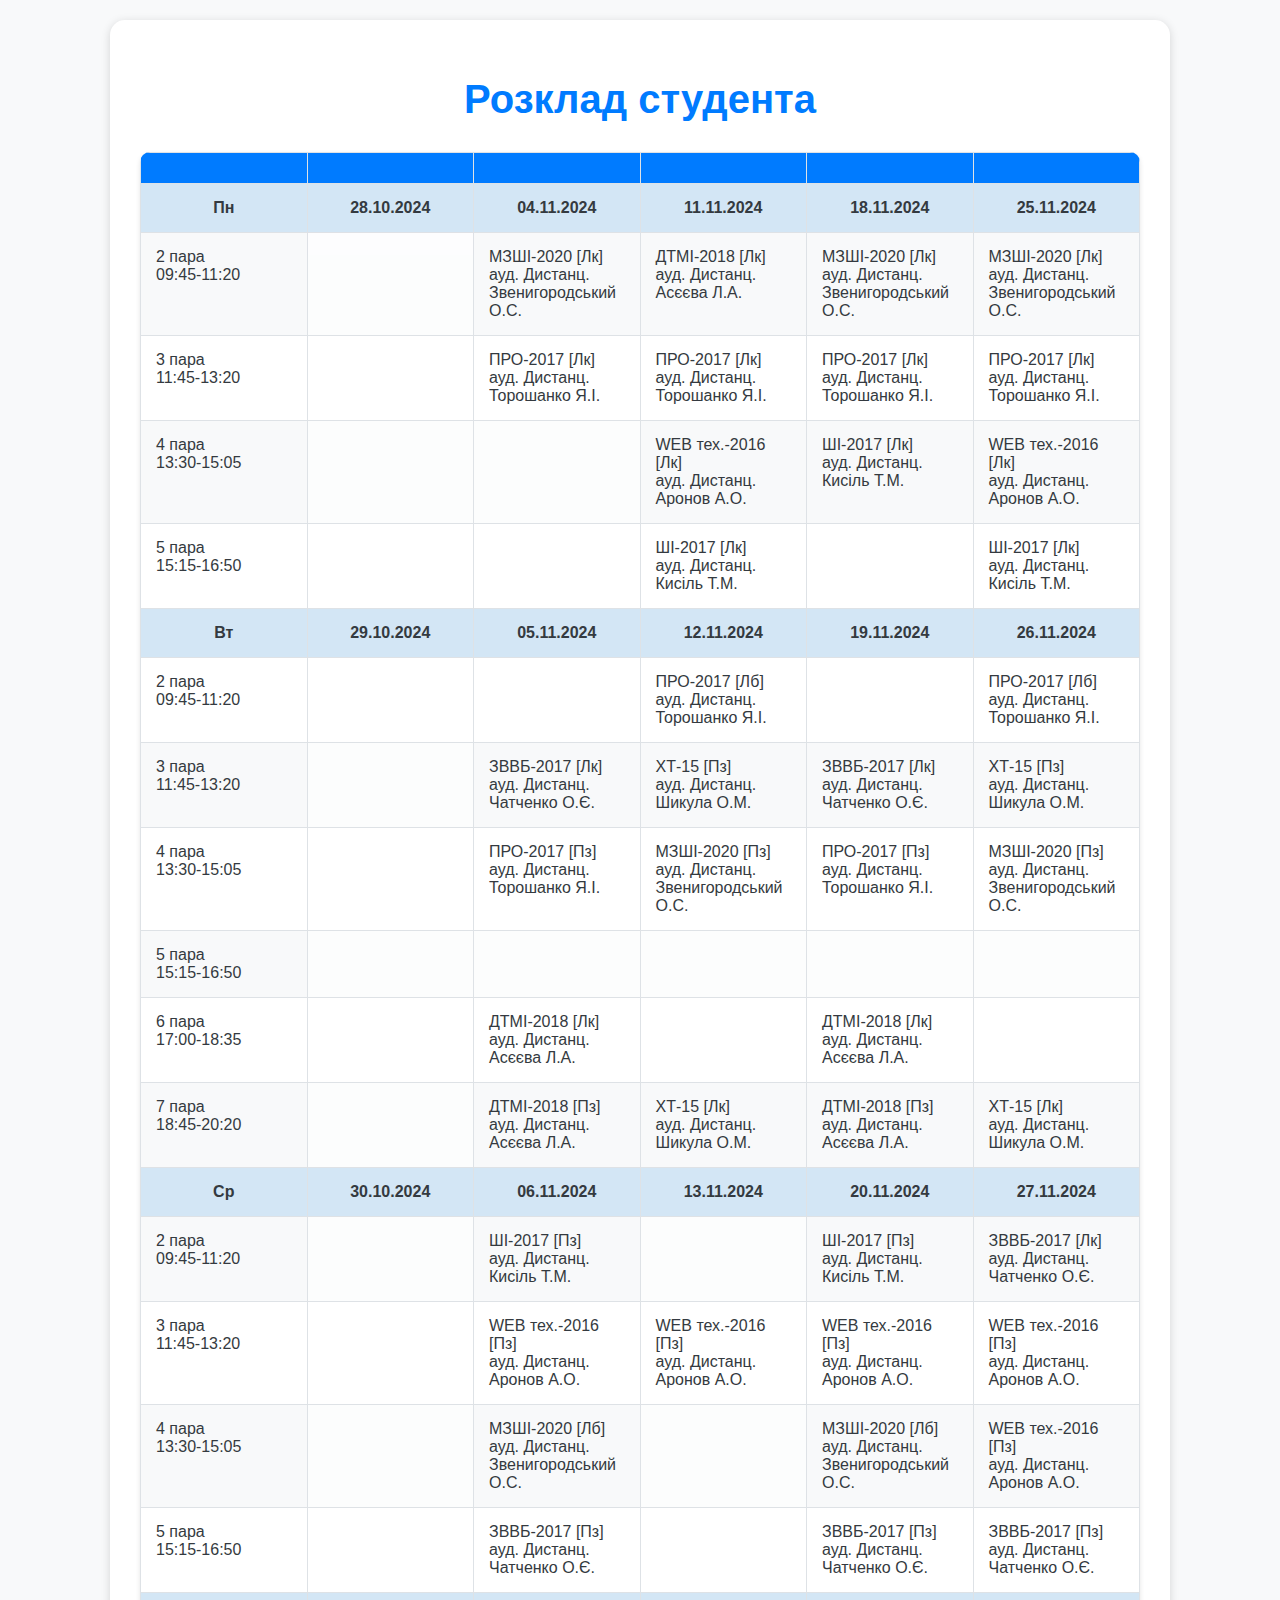
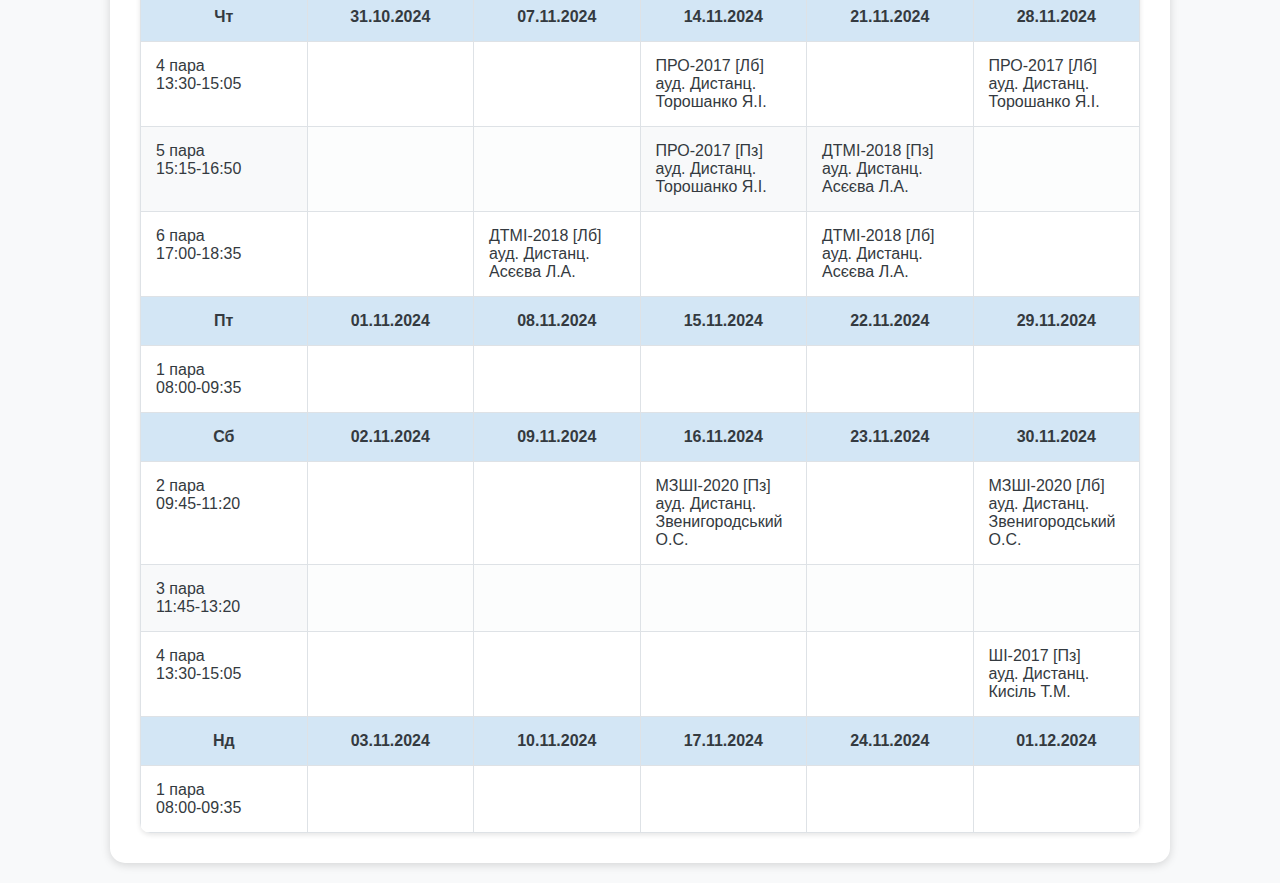
<file: 1/index.html>
<!DOCTYPE html>
<html lang="uk">
<head>
    <meta charset="UTF-8">
    <meta name="viewport" content="width=device-width, initial-scale=1.0">
    <title>Розклад студента</title>
    <link rel="stylesheet" href="styles.css">
</head>
<body>
    <div class="container">
        <h1>Розклад студента</h1>
        <table>
            <thead>
                <tr>
		    <th></th>
		    <th></th>
                    <th></th>
                    <th></th>
                    <th></th>
                    <th></th>
                </tr>
            </thead>
            <tbody>
                <tr>
                    <td class="s">Пн</td>
                    <td class="s">28.10.2024</td>
                    <td class="s">04.11.2024</td>
                    <td class="s">11.11.2024</td>
                    <td class="s">18.11.2024</td>
                    <td class="s">25.11.2024</td>
                </tr>
                <tr>
                    <td>2 пара<br/>09:45-11:20</td>
                    <td class="null"></td>
                    <td>МЗШІ-2020 [Лк]<br/>ауд. Дистанц.<br/>Звенигородський О.С.</td>
                    <td>ДТМІ-2018 [Лк]<br/>ауд. Дистанц.<br/>Асєєва Л.А.</td>
                    <td>МЗШІ-2020 [Лк]<br/>ауд. Дистанц.<br/>Звенигородський О.С.</td>
                    <td>МЗШІ-2020 [Лк]<br/>ауд. Дистанц.<br/>Звенигородський О.С.</td>
                </tr>
                <tr>
                    <td>3 пара<br/>11:45-13:20</td>
                    <td class="null"></td>
                    <td>ПРО-2017 [Лк]<br/>ауд. Дистанц.<br/>Торошанко Я.І.</td>
                    <td>ПРО-2017 [Лк]<br/>ауд. Дистанц.<br/>Торошанко Я.І.</td>
                    <td>ПРО-2017 [Лк]<br/>ауд. Дистанц.<br/>Торошанко Я.І.</td>
                    <td>ПРО-2017 [Лк]<br/>ауд. Дистанц.<br/>Торошанко Я.І.</td>
                </tr>
                <tr>
                    <td>4 пара<br/>13:30-15:05</td>
                    <td class="null"></td>
                    <td class="null"></td>
                    <td>WEB тех.-2016 [Лк]<br/>ауд. Дистанц.<br/>Аронов А.О.</td>
                    <td>ШІ-2017 [Лк]<br/>ауд. Дистанц.<br/>Кисіль Т.М.</td>
                    <td>WEB тех.-2016 [Лк]<br/>ауд. Дистанц.<br/>Аронов А.О.</td>
                </tr>
                <tr>
                    <td>5 пара<br/>15:15-16:50</td>
                    <td class="null"></td>
                    <td class="null"></td>
                    <td>ШІ-2017 [Лк]<br/>ауд. Дистанц.<br/>Кисіль Т.М.</td>
                    <td class="null"></td>
                    <td>ШІ-2017 [Лк]<br/>ауд. Дистанц.<br/>Кисіль Т.М.</td>
                </tr>
                 <tr>
                    <td class="s">Вт</td>
                    <td class="s">29.10.2024</td>
                    <td class="s">05.11.2024</td>
                    <td class="s">12.11.2024</td>
                    <td class="s">19.11.2024</td>
                    <td class="s">26.11.2024</td>
                </tr>
                <tr>
                    <td>2 пара<br/>09:45-11:20</td>
                    <td class="null"></td>
                    <td class="null"></td>
                    <td>ПРО-2017 [Лб]<br/>ауд. Дистанц.<br/>Торошанко Я.І.</td>
                    <td class="null"></td>
                    <td>ПРО-2017 [Лб]<br/>ауд. Дистанц.<br/>Торошанко Я.І.</td>
                </tr>
                <tr>
                    <td>3 пара<br/>11:45-13:20</td>
                    <td class="null"></td>
                    <td>ЗВВБ-2017 [Лк]<br/>ауд. Дистанц.<br/>Чатченко О.Є.</td>
                    <td>ХТ-15 [Пз]<br/>ауд. Дистанц.<br/>Шикула О.М.</td>
                    <td>ЗВВБ-2017 [Лк]<br/>ауд. Дистанц.<br/>Чатченко О.Є.</td>
                    <td>ХТ-15 [Пз]<br/>ауд. Дистанц.<br/>Шикула О.М.</td>
                </tr>
                <tr>
                    <td>4 пара<br/>13:30-15:05</td>
                    <td class="null"></td>
                    <td>ПРО-2017 [Пз]<br/>ауд. Дистанц.<br/>Торошанко Я.І.</td>
                    <td>МЗШІ-2020 [Пз]<br/>ауд. Дистанц.<br/>Звенигородський О.С.</td>
                    <td>ПРО-2017 [Пз]<br/>ауд. Дистанц.<br/>Торошанко Я.І.</td>
                    <td>МЗШІ-2020 [Пз]<br/>ауд. Дистанц.<br/>Звенигородський О.С.</td>
                </tr>
                <tr>
                    <td>5 пара<br/>15:15-16:50</td>
                    <td class="null"></td>
                    <td class="null"></td>
                    <td class="null"></td>
                    <td class="null"></td>
                    <td class="null"></td>
                </tr>
                <tr>
                    <td>6 пара<br/>17:00-18:35</td>
                    <td class="null"></td>
                    <td>ДТМІ-2018 [Лк]<br/>ауд. Дистанц.<br/>Асєєва Л.А.</td>
                    <td class="null"></td>
                    <td>ДТМІ-2018 [Лк]<br/>ауд. Дистанц.<br/>Асєєва Л.А.</td>
                    <td class="null"></td>
                </tr>
                <tr>
                    <td>7 пара<br/>18:45-20:20</td>
                    <td class="null"></td>
                    <td>ДТМІ-2018 [Пз]<br/>ауд. Дистанц.<br/>Асєєва Л.А.</td>
                    <td>ХТ-15 [Лк]<br/>ауд. Дистанц.<br/>Шикула О.М.</td>
                    <td>ДТМІ-2018 [Пз]<br/>ауд. Дистанц.<br/>Асєєва Л.А.</td>
                    <td>ХТ-15 [Лк]<br/>ауд. Дистанц.<br/>Шикула О.М.</td>
                </tr>
                <tr>
                    <td class="s">Ср</td>
                    <td class="s">30.10.2024</td>
                    <td class="s">06.11.2024</td>
                    <td class="s">13.11.2024</td>
                    <td class="s">20.11.2024</td>
                    <td class="s">27.11.2024</td>
                </tr>
                <tr>
                    <td>2 пара<br/>09:45-11:20</td>
                    <td class="null"></td>
                    <td>ШІ-2017 [Пз]<br/>ауд. Дистанц.<br/>Кисіль Т.М.</td>
                    <td class="null"></td>
                    <td>ШІ-2017 [Пз]<br/>ауд. Дистанц.<br/>Кисіль Т.М.</td>
                    <td>ЗВВБ-2017 [Лк]<br/>ауд. Дистанц.<br/>Чатченко О.Є.</td>
                </tr>
                <tr>
                    <td>3 пара<br/>11:45-13:20</td>
                    <td class="null"></td>
                    <td>WEB тех.-2016 [Пз]<br/>ауд. Дистанц.<br/>Аронов А.О.</td>
                    <td>WEB тех.-2016 [Пз]<br/>ауд. Дистанц.<br/>Аронов А.О.</td>
                    <td>WEB тех.-2016 [Пз]<br/>ауд. Дистанц.<br/>Аронов А.О.</td>
                    <td>WEB тех.-2016 [Пз]<br/>ауд. Дистанц.<br/>Аронов А.О.</td>
                </tr>
                <tr>
                    <td>4 пара<br/>13:30-15:05</td>
                    <td class="null"></td>
                    <td>МЗШІ-2020 [Лб]<br/>ауд. Дистанц.<br/>Звенигородський О.С.</td>
                    <td class="null"></td>
                    <td>МЗШІ-2020 [Лб]<br/>ауд. Дистанц.<br/>Звенигородський О.С.</td>
                    <td>WEB тех.-2016 [Пз]<br/>ауд. Дистанц.<br/>Аронов А.О.</td>
                </tr>
                <tr>
                    <td>5 пара<br/>15:15-16:50</td>
                    <td class="null"></td>
                    <td>ЗВВБ-2017 [Пз]<br/>ауд. Дистанц.<br/>Чатченко О.Є.</td>
                    <td class="null"></td>
                    <td>ЗВВБ-2017 [Пз]<br/>ауд. Дистанц.<br/>Чатченко О.Є.</td>
                    <td>ЗВВБ-2017 [Пз]<br/>ауд. Дистанц.<br/>Чатченко О.Є.</td>
                </tr>
                <tr>
                    <td class="s">Чт</td>
                    <td class="s">31.10.2024</td>
                    <td class="s">07.11.2024</td>
                    <td class="s">14.11.2024</td>
                    <td class="s">21.11.2024</td>
                    <td class="s">28.11.2024</td>
                </tr>
                <tr>
                    <td>4 пара<br/>13:30-15:05</td>
                    <td class="null"></td>
                    <td class="null"></td>
                    <td>ПРО-2017 [Лб]<br/>ауд. Дистанц.<br/>Торошанко Я.І.</td>
                    <td class="null"></td>
                    <td>ПРО-2017 [Лб]<br/>ауд. Дистанц.<br/>Торошанко Я.І.</td>
                </tr>
                <tr>
                    <td>5 пара<br/>15:15-16:50</td>
                    <td class="null"></td>
                    <td class="null"></td>
                    <td>ПРО-2017 [Пз]<br/>ауд. Дистанц.<br/>Торошанко Я.І.</td>
                    <td>ДТМІ-2018 [Пз]<br/>ауд. Дистанц.<br/>Асєєва Л.А.</td>
                    <td class="null"></td>
                </tr>
                <tr>
                    <td>6 пара<br/>17:00-18:35</td>
                    <td class="null"></td>
                    <td>ДТМІ-2018 [Лб]<br/>ауд. Дистанц.<br/>Асєєва Л.А.</td>
                    <td class="null"></td>
                    <td>ДТМІ-2018 [Лб]<br/>ауд. Дистанц.<br/>Асєєва Л.А.</td>
                    <td class="null"></td>
                </tr>
                <tr>
                    <td class="s">Пт</td>
                    <td class="s">01.11.2024</td>
                    <td class="s">08.11.2024</td>
                    <td class="s">15.11.2024</td>
                    <td class="s">22.11.2024</td>
                    <td class="s">29.11.2024</td>
                </tr>
                <tr>
                    <td>1 пара<br/>08:00-09:35</td>
                    <td class="null"></td>
                    <td class="null"></td>
                    <td class="null"></td>
                    <td class="null"></td>
                    <td class="null"></td>
                </tr>
                <tr>
                    <td class="s">Сб</td>
                    <td class="s">02.11.2024</td>
                    <td class="s">09.11.2024</td>
                    <td class="s">16.11.2024</td>
                    <td class="s">23.11.2024</td>
                    <td class="s">30.11.2024</td>
                </tr>
                <tr>
                    <td>2 пара<br/>09:45-11:20</td>
                    <td class="null"></td>
                    <td class="null"></td>
                    <td>МЗШІ-2020 [Пз]<br/>ауд. Дистанц.<br/>Звенигородський О.С.</td>
                    <td class="null"></td>
                    <td>МЗШІ-2020 [Лб]<br/>ауд. Дистанц.<br/>Звенигородський О.С.</td>
                </tr>
                <tr>
                    <td>3 пара<br/>11:45-13:20</td>
                    <td class="null"></td>
                    <td class="null"></td>
                    <td class="null"></td>
                    <td class="null"></td>
                    <td class="null"></td>
                </tr>
                <tr>
                    <td>4 пара<br/>13:30-15:05</td>
                    <td class="null"></td>
                    <td class="null"></td>
                    <td class="null"></td>
                    <td class="null"></td>
                    <td>ШІ-2017 [Пз]<br/>ауд. Дистанц.<br/>Кисіль Т.М.</td>
                </tr>
                <tr>
                    <td class="s">Нд</td>
                    <td class="s">03.11.2024</td>
                    <td class="s">10.11.2024</td>
                    <td class="s">17.11.2024</td>
                    <td class="s">24.11.2024</td>
                    <td class="s">01.12.2024</td>
                </tr>
                <tr>
                    <td>1 пара<br/>08:00-09:35</td>
                    <td class="null"></td>
                    <td class="null"></td>
                    <td class="null"></td>
                    <td class="null"></td>
                    <td class="null"></td>
                </tr>
            </tbody>
        </table>
    </div>
</body>
</html>
</file>
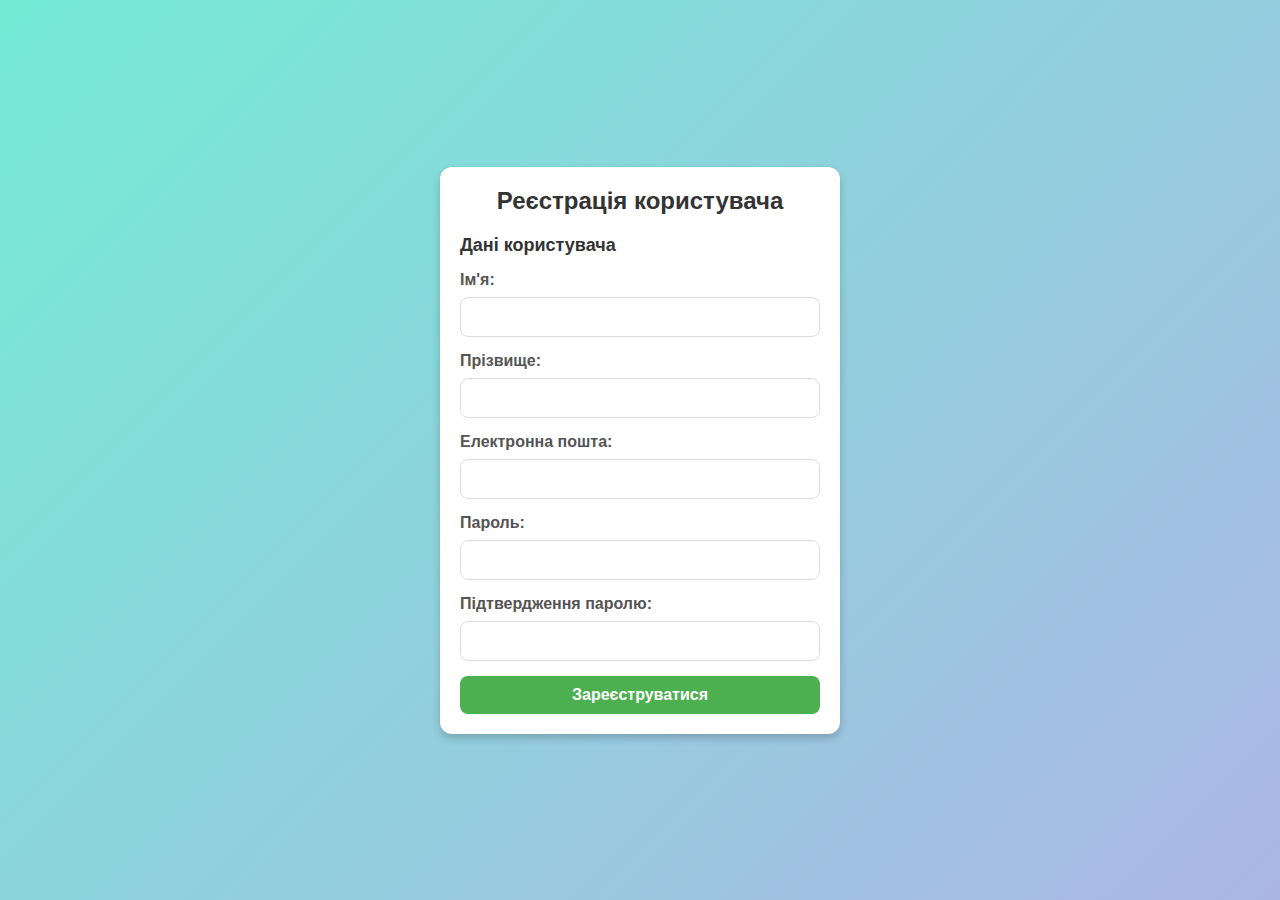
<file: 2/index.html>
<!DOCTYPE html>
<html lang="uk">
<head>
    <meta charset="UTF-8">
    <meta name="viewport" content="width=device-width, initial-scale=1.0">
    <title>Форма реєстрації</title>
    <style>
        * {
            margin: 0;
            padding: 0;
            box-sizing: border-box;
        }
        body {
            font-family: 'Arial', sans-serif;
            height: 100vh;
            display: flex;
            justify-content: center;
            align-items: center;
            background: linear-gradient(135deg, #74ebd5, #acb6e5);
        }
        form {
            width: 100%;
            max-width: 400px;
            background: #fff;
            padding: 20px;
            border-radius: 12px;
            box-shadow: 0 4px 8px rgba(0, 0, 0, 0.2);
        }
        h1 {
            text-align: center;
            font-size: 24px;
            color: #333;
            margin-bottom: 20px;
        }
        label {
            display: block;
            margin-bottom: 8px;
            font-weight: 600;
            color: #555;
        }
        input[type="text"],
        input[type="email"],
        input[type="password"] {
            width: 100%;
            padding: 10px;
            margin-bottom: 15px;
            border: 1px solid #ddd;
            border-radius: 8px;
            font-size: 16px;
            transition: border-color 0.3s ease;
        }
        input[type="text"]:focus,
        input[type="email"]:focus,
        input[type="password"]:focus {
            border-color: #74ebd5;
            outline: none;
        }
        input[type="submit"] {
            display: block;
            width: 100%;
            padding: 10px 0;
            background-color: #4CAF50;
            color: white;
            border: none;
            border-radius: 8px;
            font-size: 16px;
            font-weight: bold;
            cursor: pointer;
            transition: background-color 0.3s ease, transform 0.2s ease;
        }
        input[type="submit"]:hover {
            background-color: #45a049;
            transform: translateY(-2px);
        }
        fieldset {
            border: none;
            margin: 0;
            padding: 0;
        }
        legend {
            font-size: 18px;
            font-weight: bold;
            margin-bottom: 15px;
            color: #333;
        }
    </style>
</head>
<body>
    <form action="https://webhook.site/805223ad-bed2-4c69-8448-a0535d1ed7d0" method="post">
        <h1>Реєстрація користувача</h1>
        <fieldset>
            <legend>Дані користувача</legend>
            <label for="first-name">Ім'я:</label>
            <input type="text" id="first-name" name="first-name" required>
    
            <label for="last-name">Прізвище:</label>
            <input type="text" id="last-name" name="last-name" required>
    
            <label for="email">Електронна пошта:</label>
            <input type="email" id="email" name="email" required>
    
            <label for="password">Пароль:</label>
            <input type="password" id="password" name="password" required>
    
            <label for="confirm-password">Підтвердження паролю:</label>
            <input type="password" id="confirm-password" name="confirm-password" required>
        </fieldset>
        <input type="submit" value="Зареєструватися">
    </form>
</body>
</html>
</file>
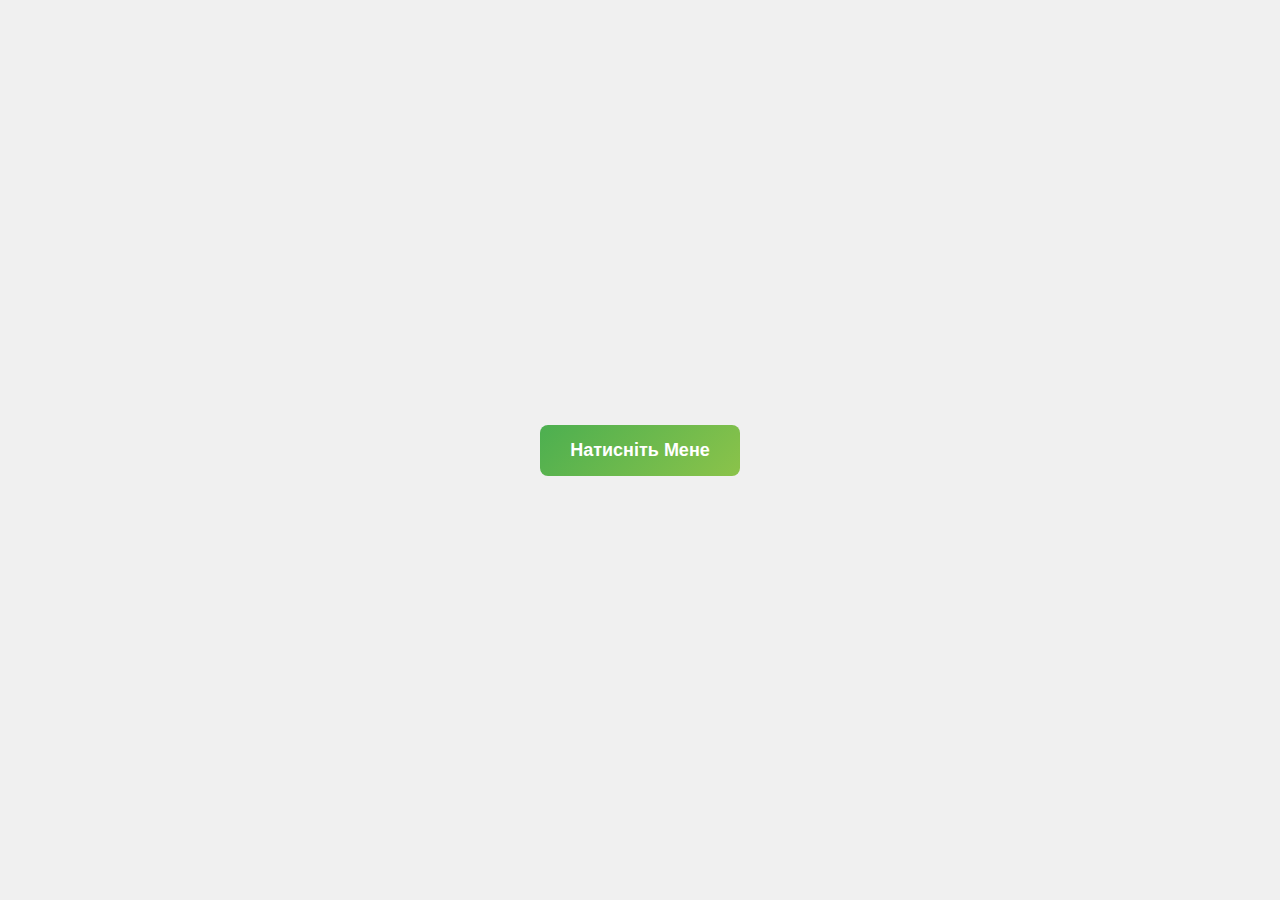
<file: 3/index.html>
<!DOCTYPE html>
<html lang="uk">
<head>
    <meta charset="UTF-8">
    <meta name="viewport" content="width=device-width, initial-scale=1.0">
    <title>Для прикладу кнопка</title>
    <link rel="stylesheet" href="styles.css">
</head>
<body>
    <a href="#" class="button">Натисніть Мене</a>
</body>
</html>
</file>
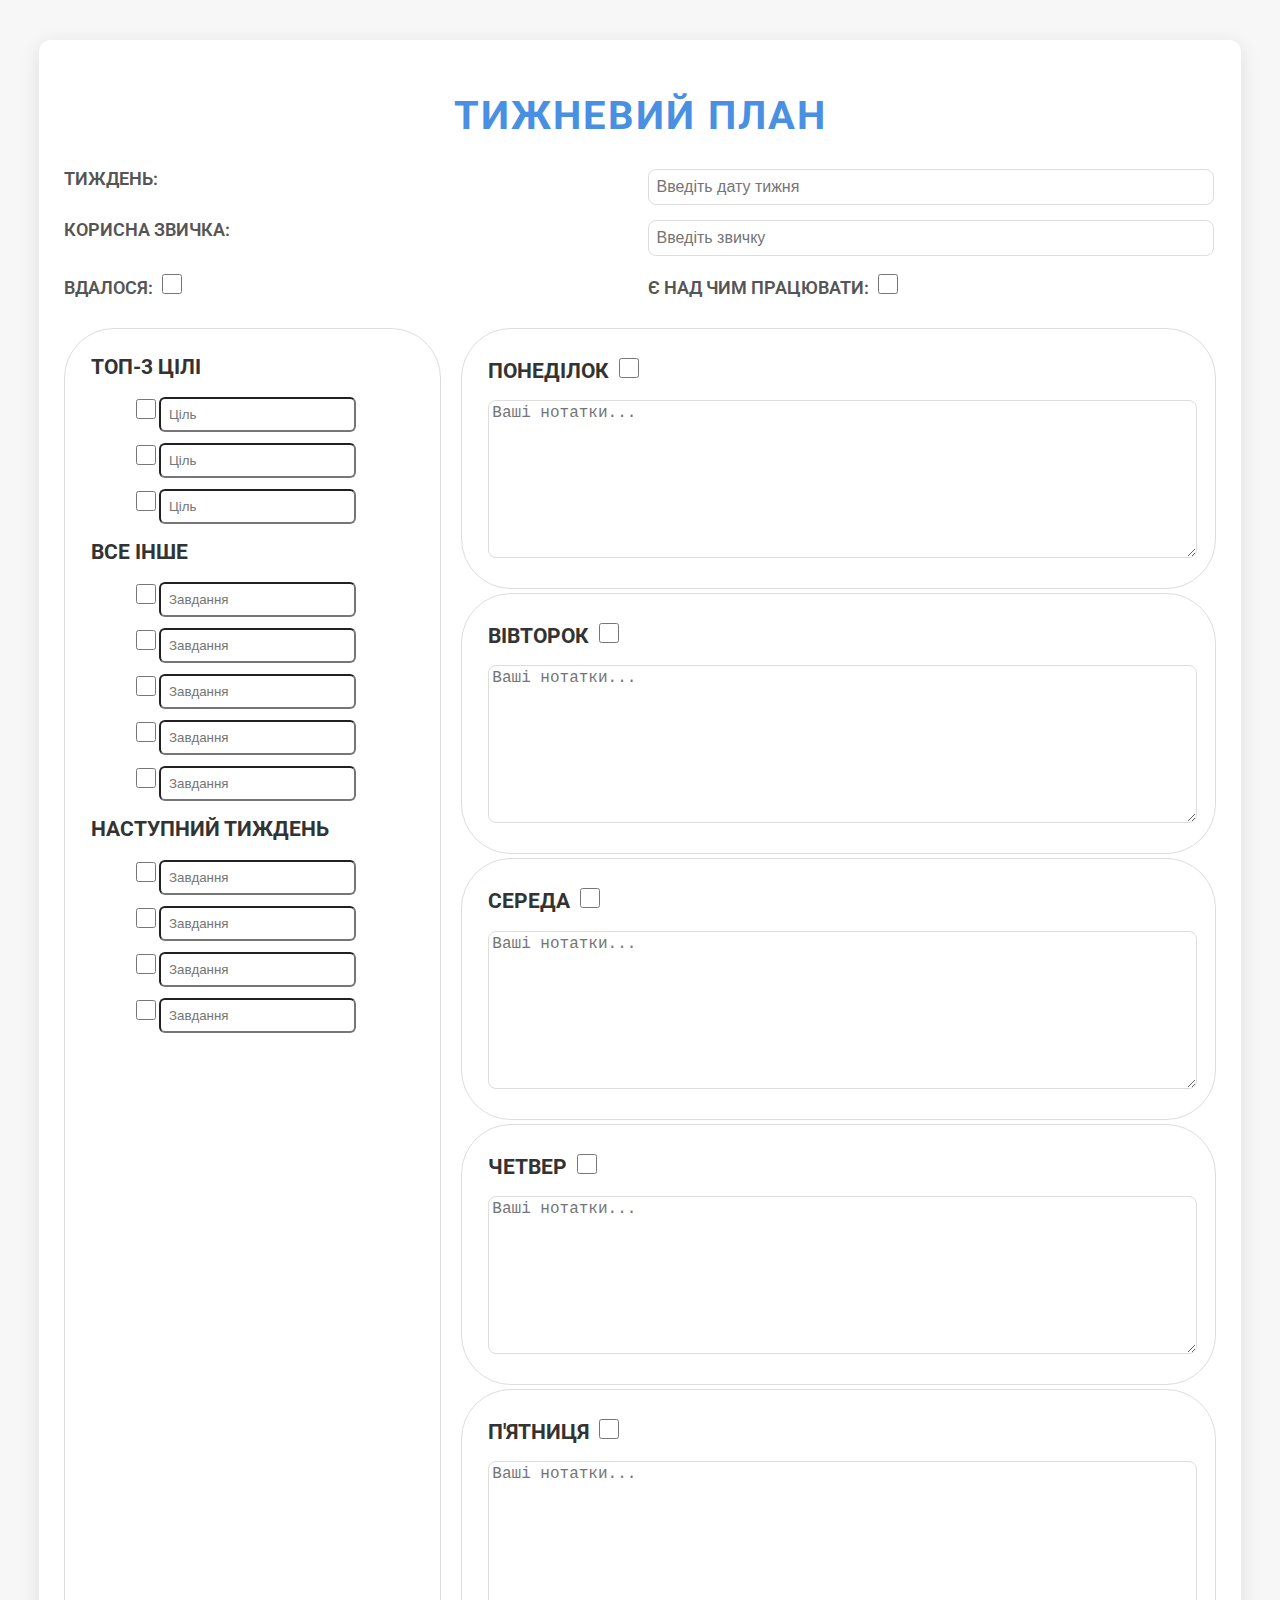
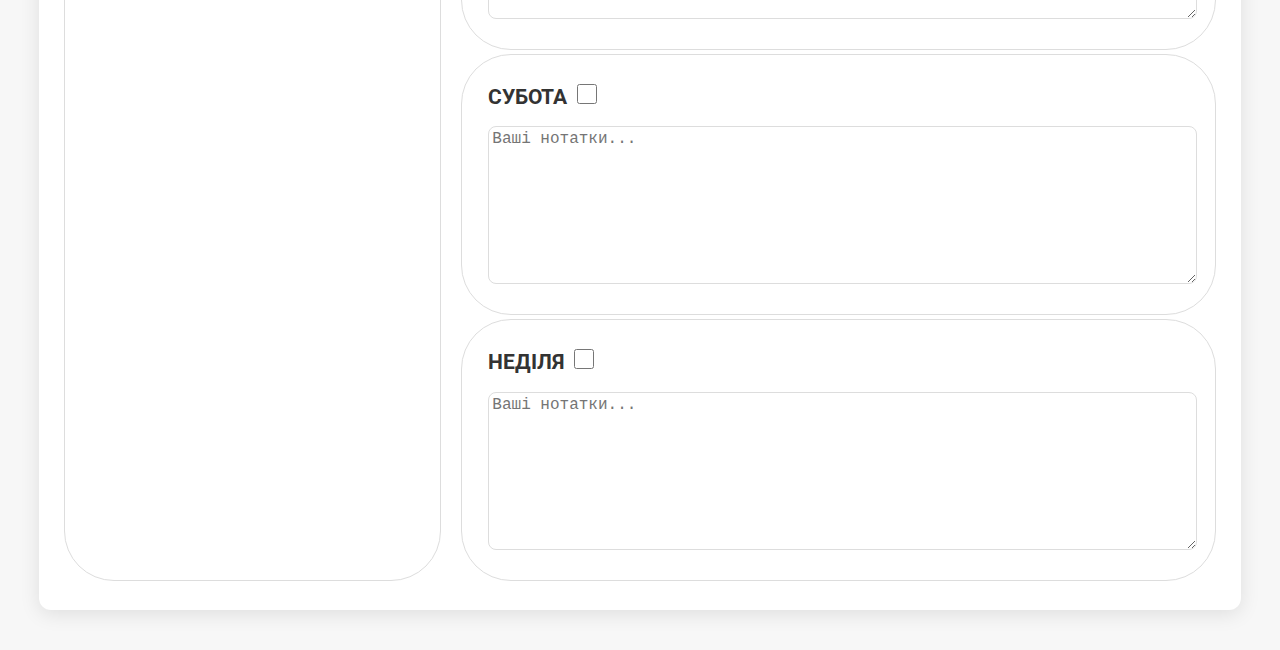
<file: 5/index.html>
<!DOCTYPE html>
<html lang="uk">
<head>
    <meta charset="UTF-8">
    <meta name="viewport" content="width=device-width, initial-scale=1.0">
    <title>Тижневий Планувальник</title>
    <link rel="stylesheet" href="styles.css">
    <link rel="preconnect" href="https://fonts.googleapis.com">
    <link rel="preconnect" href="https://fonts.gstatic.com" crossorigin>
    <link href="https://fonts.googleapis.com/css2?family=Roboto:wght@400;700&display=swap" rel="stylesheet">
</head>
<body>
    <div class="planner">
        <h1>ТИЖНЕВИЙ ПЛАН</h1>

        <div class="week-info">
            <label for="week-of">ТИЖДЕНЬ:</label>
            <input type="text" id="week-of" placeholder="Введіть дату тижня">

            <label for="healthy-habit">КОРИСНА ЗВИЧКА:</label>
            <input type="text" id="healthy-habit" placeholder="Введіть звичку">

            <label for="rocked-it">ВДAЛОСЯ:
                <input type="checkbox" id="rocked-it">
            </label>

            <label for="improvement">Є НАД ЧИМ ПРАЦЮВАТИ:
                <input type="checkbox" id="improvement">
            </label>

        </div>

        <div class="grid-container">
            <div class="grid-item to-do">
                <h2>ТОП-3 ЦІЛІ</h2>
                <ul class="checklist">
                    <li><label><input type="checkbox"><input type="text" placeholder="Ціль"></label></li>
                    <li><label><input type="checkbox"><input type="text" placeholder="Ціль"></label></li>
                    <li><label><input type="checkbox"><input type="text" placeholder="Ціль"></label></li>
                </ul>

                <h2>ВСЕ ІНШЕ</h2>
                <ul class="checklist">
                    <li><label><input type="checkbox"><input type="text" placeholder="Завдання"></label></li>
                    <li><label><input type="checkbox"><input type="text" placeholder="Завдання"></label></li>
                    <li><label><input type="checkbox"><input type="text" placeholder="Завдання"></label></li>
                    <li><label><input type="checkbox"><input type="text" placeholder="Завдання"></label></li>
                    <li><label><input type="checkbox"><input type="text" placeholder="Завдання"></label></li>
                </ul>

                <h2>НАСТУПНИЙ ТИЖДЕНЬ</h2>
                <ul class="checklist">
                    <li><label><input type="checkbox"><input type="text" placeholder="Завдання"></label></li>
                    <li><label><input type="checkbox"><input type="text" placeholder="Завдання"></label></li>
                    <li><label><input type="checkbox"><input type="text" placeholder="Завдання"></label></li>
                    <li><label><input type="checkbox"><input type="text" placeholder="Завдання"></label></li>
                </ul>
            </div>

            <div class="days-container">
                <div class="grid-item day monday">
                    <h2>ПОНЕДІЛОК <input type="checkbox"></h2>
                    <textarea placeholder="Ваші нотатки..."></textarea>
                </div>

                <div class="grid-item day tuesday">
                    <h2>ВІВТОРОК <input type="checkbox"></h2>
                    <textarea placeholder="Ваші нотатки..."></textarea>
                </div>

                <div class="grid-item day wednesday">
                    <h2>СЕРЕДА <input type="checkbox"></h2>
                    <textarea placeholder="Ваші нотатки..."></textarea>
                </div>

                <div class="grid-item day thursday">
                    <h2>ЧЕТВЕР <input type="checkbox"></h2>
                    <textarea placeholder="Ваші нотатки..."></textarea>
                </div>

                <div class="grid-item day friday">
                    <h2>П'ЯТНИЦЯ <input type="checkbox"></h2>
                    <textarea placeholder="Ваші нотатки..."></textarea>
                </div>

                <div class="grid-item day saturday">
                    <h2>СУБОТА <input type="checkbox"></h2>
                    <textarea placeholder="Ваші нотатки..."></textarea>
                </div>

                <div class="grid-item day sunday">
                    <h2>НЕДІЛЯ <input type="checkbox"></h2>
                    <textarea placeholder="Ваші нотатки..."></textarea>
                </div>
            </div>
        </div>
    </div>
</body>
</html>
</file>
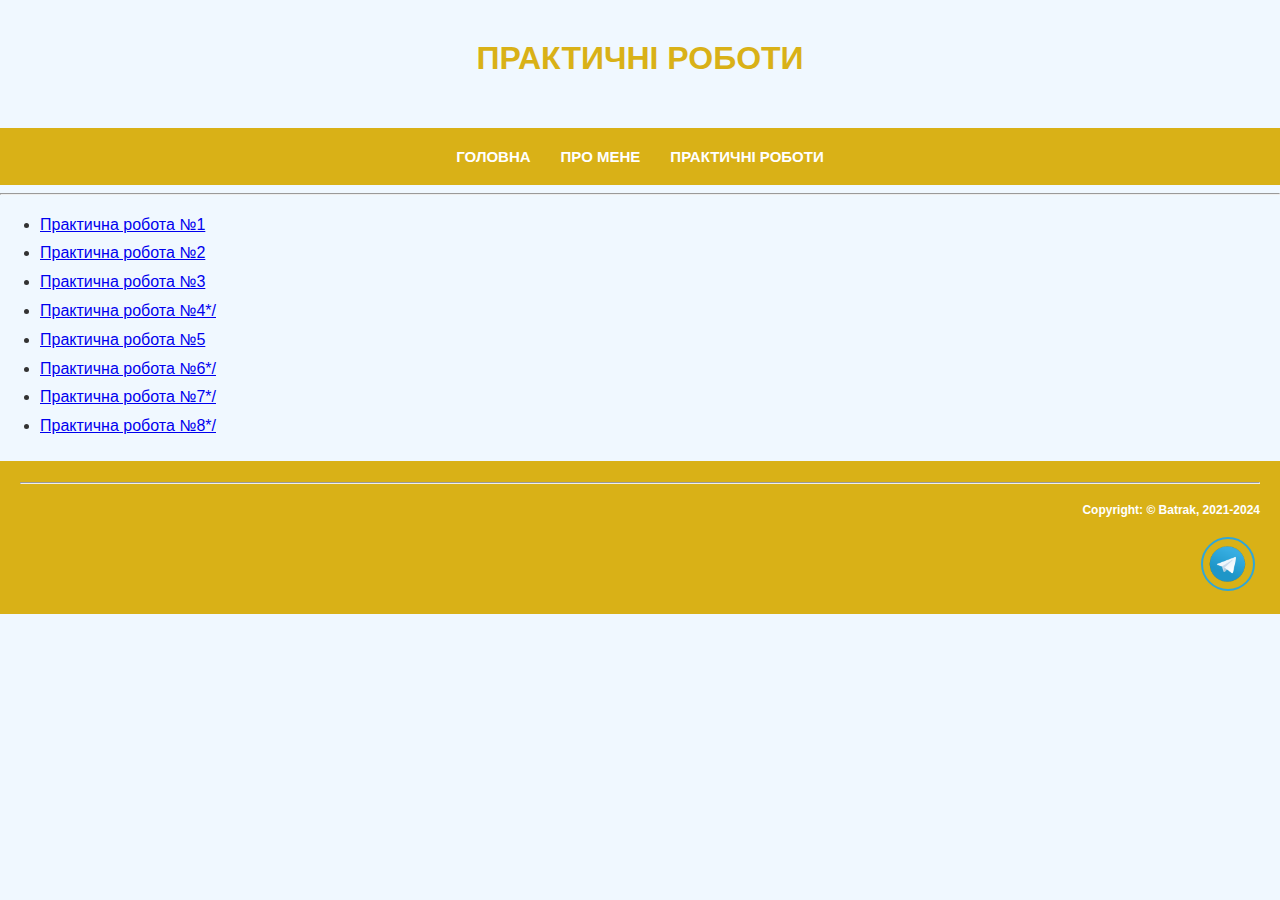
<file: practical.html>
<!DOCTYPE html>
<html lang="uk">
<head>
    <meta charset="UTF-8">
    <meta name="viewport" content="width=device-width, initial-scale=1.0">
    <link rel="stylesheet" href="./partical.css">
    <title>Практичні роботи</title>
</head>
<header>
    <h2>Практичні роботи</h2>
    <nav class="navbar">
        <ul class="nav-links">
            <li><a href="index.html">Головна</a></li>
        <li><a href="about.html">Про мене</a></li>
        <li><a href="practical.html">Практичні роботи</a></li>
        </ul>
    </nav>
    <hr>
</header>
<body>
    <main class="grid-container">
    <section class="prac-section">  
        <ul class="links">
            <li><a href="1/index.html"target="_self">Практична робота №1</a></li>
            <li><a href="2/index.html"target="_self">Практична робота №2</a></li>
            <li><a href="3/index.html"target="_self">Практична робота №3</a></li>
            <li><a href="4/index.html"target="_self">Практична робота №4*/</a></li>
            <li><a href="5/index.html"target="_self">Практична робота №5</a></li>
            <li><a href="6/index.html"target="_self">Практична робота №6*/</a></li>
            <li><a href="7/index.html"target="_self">Практична робота №7*/</a></li>
            <li><a href="8/index.html"target="_self">Практична робота №8*/</a></li>
        </ul>
    </section>
</main>
<footer>
    <hr>
        <div class="social-links">
        <h4>Copyright: &copy; Batrak, 2021-2024</h4>
        <a href="https://t.me/Alexander_Batrak" target="_blank">
            <img src="ico/pngwing.ico" alt="Telegram">
        </a>
    </div>
</footer>
</body>
</html>
</file>
<file: 1/styles.css>
body {
    font-family: 'Roboto', sans-serif; 
    background-color: #f8f9fa; 
    color: #343a40;
    display: flex;
    justify-content: center;
    padding: 20px;
    margin: 0;
}

.container {
    width: 100%;
    max-width: 1000px;
    background: #fff;
    box-shadow: 0px 2px 10px rgba(0,0,0,0.15);
    padding: 30px; /* Більше внутрішніх відступів */
    border-radius: 15px; /* Більші заокруглення */
}

h1 {
    text-align: center;
    color: #007bff; /* Основний колір для заголовків */
    margin-bottom: 30px; /* Відступ знизу */
    font-size: 2.5rem; /* Збільшений розмір */
}

table {
    width: 100%;
    border-collapse: collapse;
    margin-top: 20px;
    table-layout: fixed;
    border-radius: 10px; /* Заокруглення кутів таблиці */
    overflow: hidden; /* Обрізати заокруглення */
    box-shadow: 0 2px 5px rgba(0,0,0,0.1); /* Легка тінь для таблиці */
}

th, td {
    padding: 15px; /* Збільшені відступи */
    border: 1px solid #dee2e6; /* Світліші границі */
    text-align: left;
    font-size: 16px; /* Збільшений розмір шрифту */
    word-break: break-word;
    vertical-align: top; /* Вирівнювання тексту по верху */
}

th {
    background-color: #007bff; /* Основний колір */
    color: white;
    font-weight: 500; /* Нормальна товщина шрифту */
    text-transform: uppercase; /* Великі літери */
}

tr:nth-child(even) {
    background-color: #f8f9fa; /* Світліший фон для парних рядків */
}

tr:hover {
    background-color: #e9ecef; /* Легкий колір при наведенні */
}

.null {
    background-color: #fff;
    opacity: 0.7; /* Зробити пусті клітинки напівпрозорими */
}

.s {
    text-align: center;
    font-weight: bold;
    background-color: #d3e6f5; /* Блакитний фон для днів тижня */
}

td {
  width: calc(100% / 6);
}

/* Адаптивність для малих екранів */
@media (max-width: 768px) {
    table {
        display: block;
        overflow-x: auto;
    }
    th, td {
        display: table-cell; /* Важливо для коректного відображення */
        white-space: nowrap; /* Запобігає переносу рядків у заголовках */
        font-size: 14px; /* Менший розмір шрифту для малих екранів */
    }

    .container {
        padding: 15px; /* Зменшити відступи для малих екранів */
    }
}
</file>
<file: 3/styles.css>
body {
    display: flex;
    justify-content: center;
    align-items: center;
    height: 100vh;
    margin: 0;
    background-color: #f0f0f0;
    font-family: Arial, sans-serif;
}

.button {
    background: linear-gradient(135deg, #4CAF50, #8BC34A);
    color: white;
    border: none;
    padding: 15px 30px;
    font-size: 18px;
    font-weight: bold;
    cursor: pointer;
    border-radius: 8px;
    transition: all 0.3s ease;
    text-decoration: none;
    display: inline-block;
}

.button:hover {
    background: linear-gradient(135deg, #45A049, #7CB342);
    box-shadow: 0 8px 15px rgba(0, 0, 0, 0.2);
}

.button:active {
    transform: scale(0.95);
    box-shadow: 0 4px 10px rgba(0, 0, 0, 0.2);
}
</file>
<file: 5/styles.css>
body {
    font-family: 'Roboto', sans-serif;
    background-color: #f7f7f7;
    margin: 0;
    padding: 0;
    color: #444;
}

.planner {
    width: 90%;
    max-width: 1200px;
    margin: 40px auto;
    background-color: #ffffff;
    padding: 25px;
    box-shadow: 0 4px 20px rgba(0, 0, 0, 0.1);
    border-radius: 12px;
    transition: box-shadow 0.3s ease;
}

.planner:hover {
    box-shadow: 0 6px 30px rgba(0, 0, 0, 0.1);
}

h1 {
    text-align: center;
    margin-bottom: 30px;
    font-weight: 700;
    font-size: 2.5rem;
    color: #4A90E2;
    letter-spacing: 2px;
}

.week-info {
    display: grid;
    grid-template-columns: repeat(2, 1fr);
    gap: 15px;
    margin-bottom: 30px;
}

.week-info label {
    font-size: 1.1rem;
    color: #555;
    font-weight: 600;
}

.week-info input[type="text"] {
    width: calc(100% - 20px);
    padding: 8px;
    border: 1px solid #ddd;
    border-radius: 8px;
    font-size: 1rem;
    transition: border-color 0.3s ease;
}

.week-info input[type="text"]:focus {
    border-color: #4CAF50;
    outline: none;
}

input[type="checkbox"] {
    width: 20px;
    height: 20px;
    cursor: pointer;
    accent-color: #4CAF50;
    margin-left: 5px;
}

.grid-container {
    display: grid;
    grid-template-columns: 1fr 2fr;
    gap: 20px;
}

.grid-item {
    background-color: #ffffff;
    border: 1px solid #ddd;
    padding: 26px;
    margin-bottom: 4px;
    border-radius: 50px;
    transition: transform 0.3s ease, box-shadow 0.3s ease;
    box-sizing: border-box;
}

.grid-item:hover {
    transform: translateY(-5px);
    box-shadow: 0 10px 25px rgba(0, 0, 0, 0.1);
}

h2 {
    font-size: 1.3rem;
    font-weight: 700;
    color: #333;
    margin-top: 0;
}

.checklist li {
    display: flex;
    align-items: center;
    margin-bottom: 10px;
    gap: 10px;
}

.checklist li input[type="text"] {
    flex-grow: 1;
    padding: 8px;
    border-radius: 6px;
}

textarea {
    width: 100%;
    height: 150px;
    padding: 3px;
    resize: vertical;
    border-radius: 8px;
    border: 1px solid #ddd;
    font-size: 1rem;
    transition: border-color 0.3s ease;
}

textarea:focus {
    border-color: #4CAF50;
    outline: none;
}

@media (max-width: 768px) {
    .grid-container {
        grid-template-columns: 1fr;
    }

    .grid-item {
        margin-bottom: 20px;
    }

    .week-info label {
        font-size: 1rem;
    }

    input[type="text"] {
        width: 100%;
    }
}
</file>
<file: partical.css>
body {
    font-family: 'Arial', sans-serif;
    margin: 0;
    box-sizing: border-box;
    background-color: #f0f8ff; 
    color: #333; 
    line-height: 1.8;
}

h2 {
    text-align: center;
    margin: 30px auto;
    color: #d9b117; 
    font-size: 32px;
    font-weight: bold;
    text-transform: uppercase;
    
    padding-bottom: 10px;
    max-width: 80%;
}

.navbar {
    background-color: #d9b117; 
    
    padding: 15px 20px;
    font-size: 15px;
    text-align: center;
}

.nav-links {
    display: flex;
    list-style: none;
    padding: 0;
    margin: 0;
    justify-content: center;
}

.nav-links li {
    margin: 0 15px;
}

.nav-links a {
    color: #ffffff;
    text-decoration: none;
    font-weight: bold;
    text-transform: uppercase;
    transition: color 0.3s ease, text-shadow 0.3s ease;
}

.nav-links a:hover {
    color: #1abc9c; 
    text-shadow: 0 0 5px #1abc9c; 
}

footer {
    color: #ffffff;
    padding: 15px 20px;
    text-align: right;
    
    margin-top: 20px;
    font-size: 12px;
    background-color: #d9b117;
}

.social-icons {
    display: flex;
    justify-content: center;
    gap: 15px;
    margin-top: 10px;
}

.social-links img {
    width: 40px;
    height: 40px;
    margin: 0 5px;
    border: 2px solid #2fa6d9; 
    padding: 5px;
    border-radius: 50%; 
    transition: transform 0.3s ease, filter 0.3s ease;
}

.social-links a:hover img {
    transform: scale(1.2);
    filter: brightness(1.3);
}

.article {
    margin: 20px auto;
    padding: 25px;
    border: 1px solid #1abc9c;
    max-width: 80%;
    background-color: #ffffff;
    text-align: justify;
    box-shadow: 0 4px 8px rgba(0, 0, 0, 0.2);
    border-radius: 10px;
}

.article h3 {
    font-size: 24px;
    font-weight: bold;
    text-transform: uppercase;
    margin-bottom: 15px;
    border-bottom: 2px solid #1abc9c;
    padding-bottom: 10px;
    color: #2c3e50;
}

.article p {
    margin-bottom: 15px;
    color: #555; 
}

.article p:first-line {
    font-weight: bold;
}

.columns {
    display: flex;
    flex-wrap: wrap;
    gap: 20px;
    margin: 20px auto;
    max-width: 80%;
}

.column {
    flex: 1;
    min-width: 250px;
    padding: 20px;
    border: 1px solid #1abc9c;
    background-color: #f9f9f9;
    text-align: justify;
    border-radius: 10px;
    box-shadow: 0 4px 8px rgba(0, 0, 0, 0.1);
}
</file>
